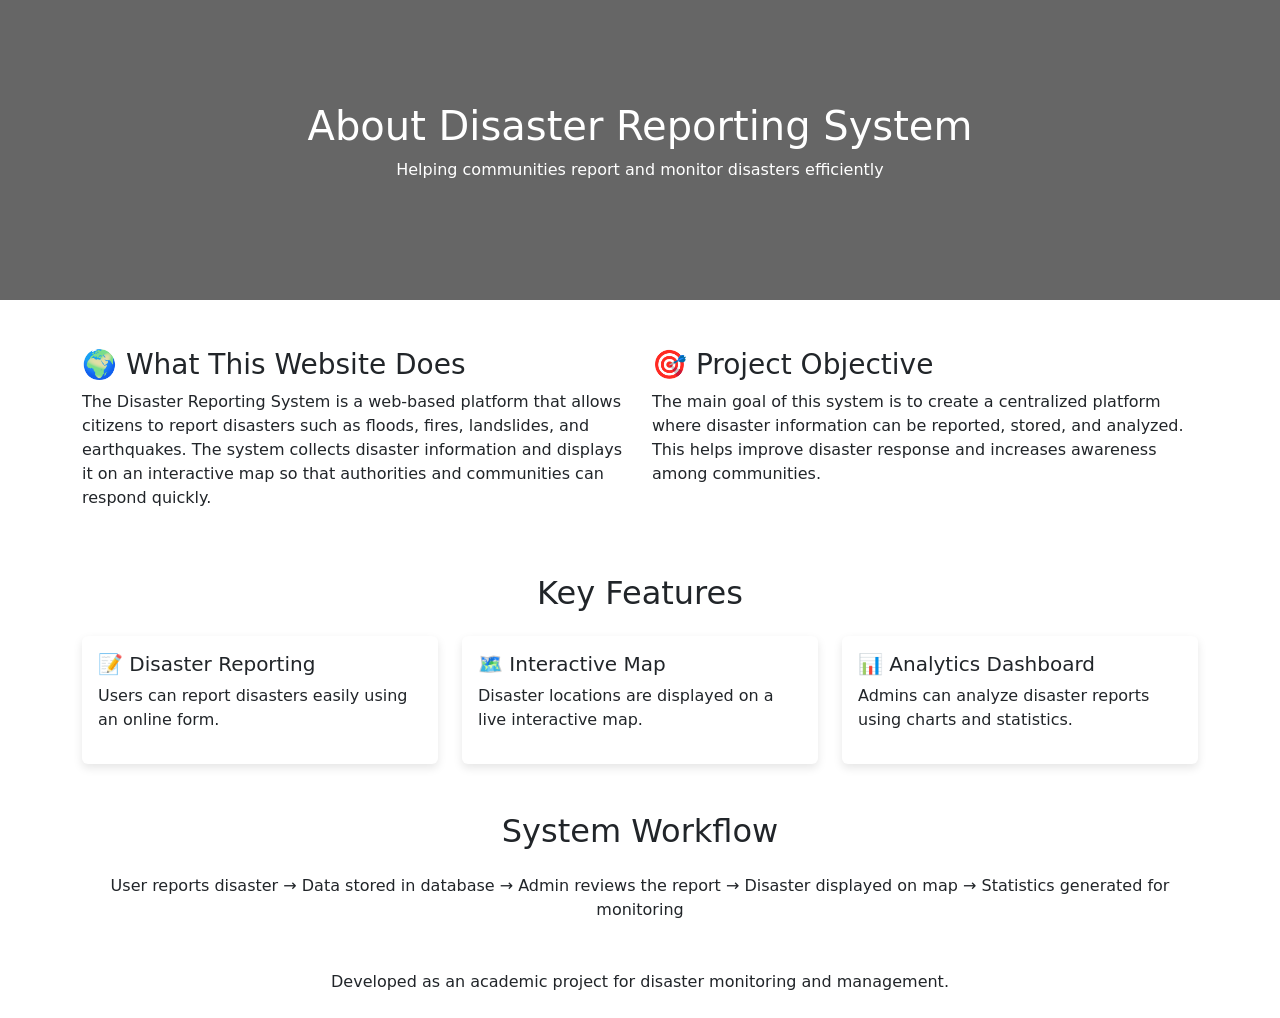
<file: templates/about.html>
<!DOCTYPE html>
<html lang="en">

<head>

<meta charset="UTF-8">
<meta name="viewport" content="width=device-width, initial-scale=1">

<title>About - Disaster Reporting System</title>

<link href="https://cdn.jsdelivr.net/npm/bootstrap@5.3.2/dist/css/bootstrap.min.css" rel="stylesheet">

<style>

.hero{
background: linear-gradient(rgba(0,0,0,0.6),rgba(0,0,0,0.6)),
url("https://images.unsplash.com/photo-1547683905-f686c993aae5");
background-size: cover;
background-position: center;
height: 300px;
color: white;
display:flex;
align-items:center;
justify-content:center;
text-align:center;
}

.feature-card{
border:none;
box-shadow:0px 4px 10px rgba(0,0,0,0.1);
transition:0.3s;
}

.feature-card:hover{
transform:scale(1.05);
}

</style>

</head>

<body>

<!-- HERO SECTION -->

<div class="hero">

<div>

<h1>About Disaster Reporting System</h1>

<p>Helping communities report and monitor disasters efficiently</p>

</div>

</div>


<!-- ABOUT PROJECT -->

<div class="container mt-5">

<div class="row">

<div class="col-md-6">

<h3>🌍 What This Website Does</h3>

<p>

The Disaster Reporting System is a web-based platform that allows
citizens to report disasters such as floods, fires, landslides,
and earthquakes. The system collects disaster information and
displays it on an interactive map so that authorities and
communities can respond quickly.

</p>

</div>


<div class="col-md-6">

<h3>🎯 Project Objective</h3>

<p>

The main goal of this system is to create a centralized platform
where disaster information can be reported, stored, and analyzed.
This helps improve disaster response and increases awareness
among communities.

</p>

</div>

</div>

</div>


<!-- FEATURES -->

<div class="container mt-5">

<h2 class="text-center mb-4">Key Features</h2>

<div class="row">

<div class="col-md-4">

<div class="card feature-card p-3">

<h5>📝 Disaster Reporting</h5>

<p>Users can report disasters easily using an online form.</p>

</div>

</div>

<div class="col-md-4">

<div class="card feature-card p-3">

<h5>🗺 Interactive Map</h5>

<p>Disaster locations are displayed on a live interactive map.</p>

</div>

</div>

<div class="col-md-4">

<div class="card feature-card p-3">

<h5>📊 Analytics Dashboard</h5>

<p>Admins can analyze disaster reports using charts and statistics.</p>

</div>

</div>

</div>

</div>


<!-- WORKFLOW -->

<div class="container mt-5">

<h2 class="text-center mb-4">System Workflow</h2>

<p class="text-center">

User reports disaster →  
Data stored in database →  
Admin reviews the report →  
Disaster displayed on map →  
Statistics generated for monitoring

</p>

</div>


<!-- FOOTER -->

<div class="text-center mt-5 mb-4">

<p>Developed as an academic project for disaster monitoring and management.</p>

</div>


</body>

</html>
</file>
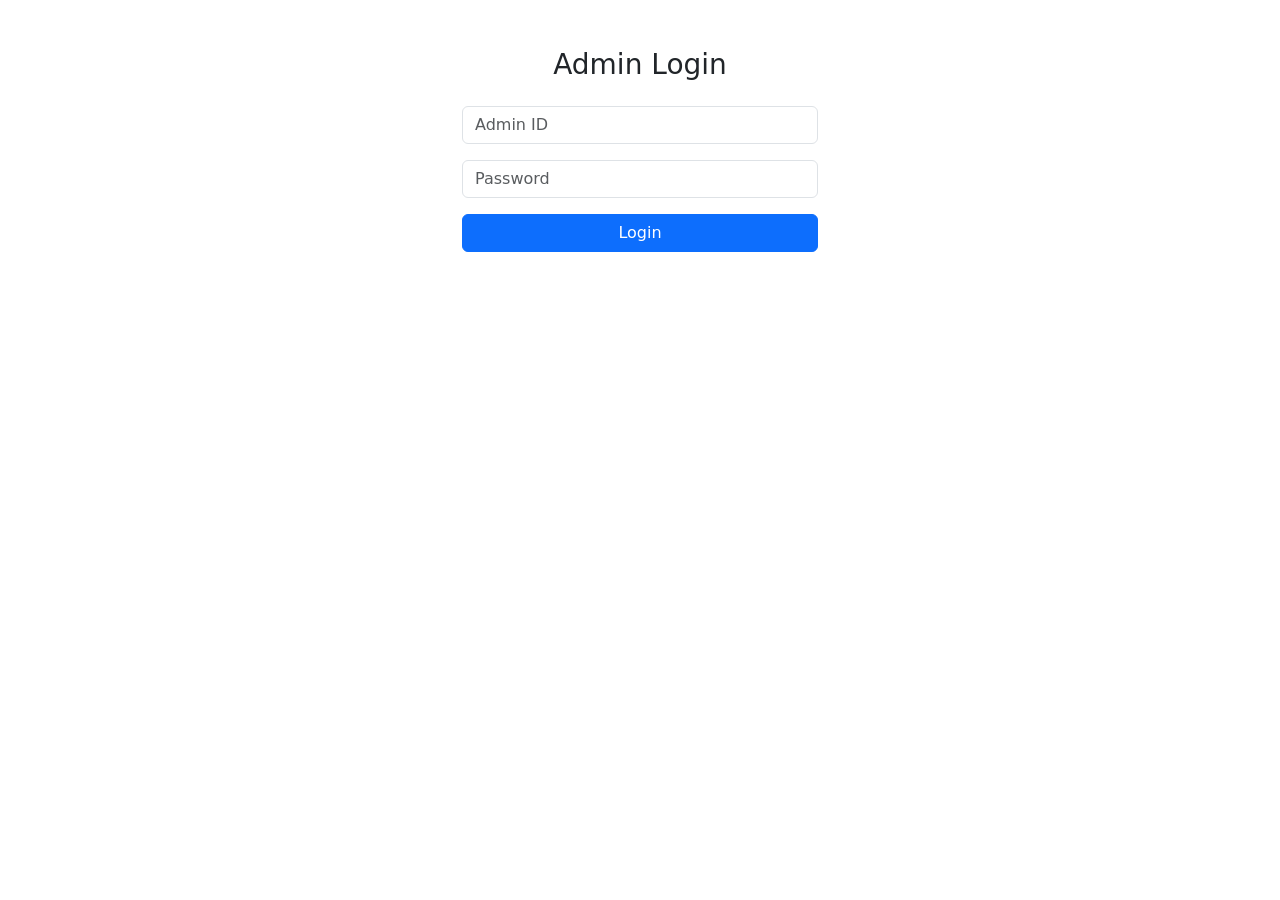
<file: templates/admin_login.html>
<!DOCTYPE html>
<html>

<head>

<title>Admin Login</title>

<link rel="stylesheet"
href="https://cdn.jsdelivr.net/npm/bootstrap@5.3.2/dist/css/bootstrap.min.css">

</head>

<body>

<div class="container">

<div class="row justify-content-center mt-5">

<div class="col-md-4">

<h3 class="text-center mb-4">Admin Login</h3>

<form method="POST">

<input type="text" name="admin_id" class="form-control mb-3"
placeholder="Admin ID" required>

<input type="password" name="password" class="form-control mb-3"
placeholder="Password" required>

<button class="btn btn-primary w-100">
Login
</button>

</form>

</div>

</div>

</div>

</body>
</html>
</file>
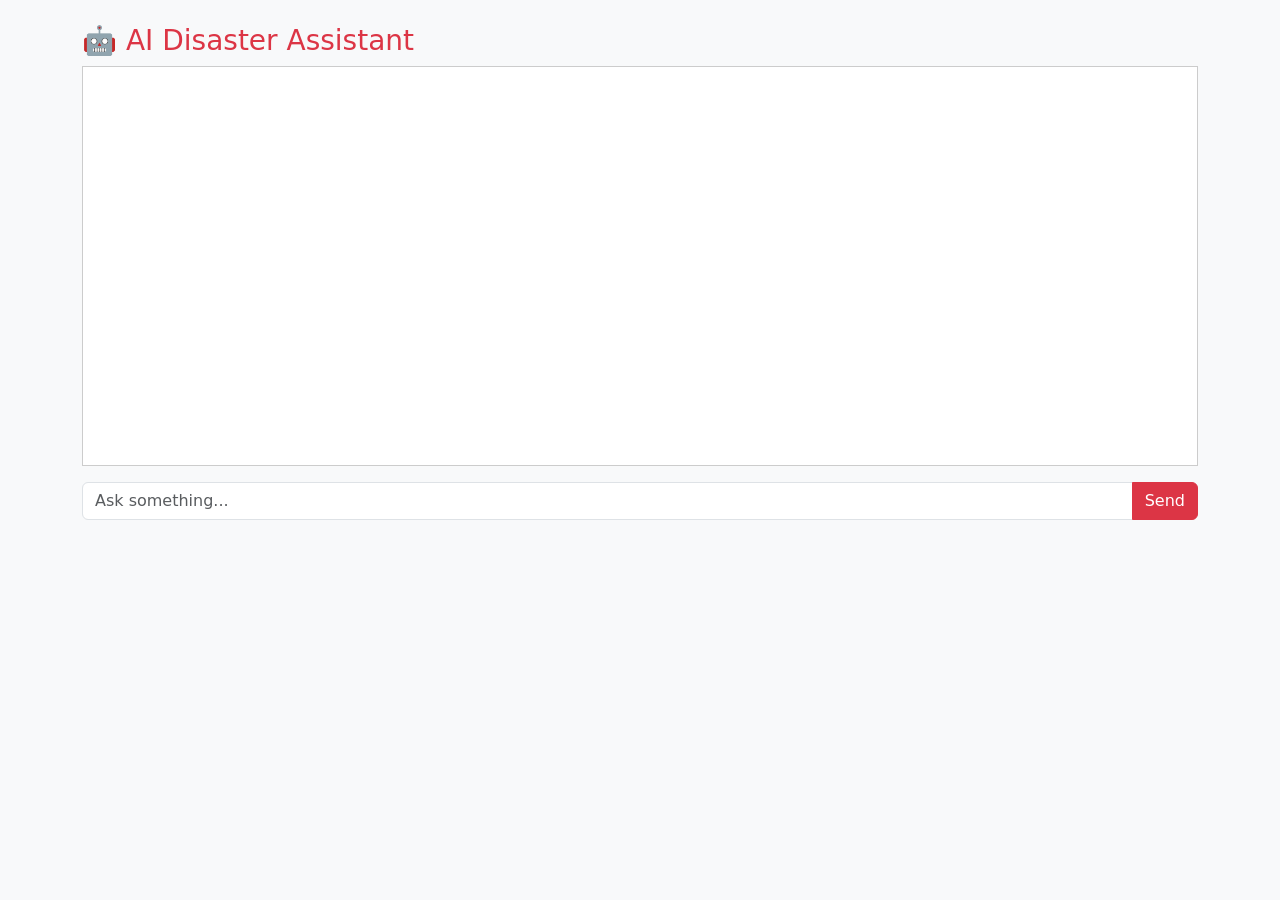
<file: templates/chatbot.html>
<!DOCTYPE html>
<html>
<head>
<title>AI Disaster Assistant</title>

<link rel="stylesheet"
href="https://cdn.jsdelivr.net/npm/bootstrap@5.3.2/dist/css/bootstrap.min.css">

<style>
#chatbox {
    height: 400px;
    overflow-y: auto;
    border: 1px solid #ccc;
    padding: 10px;
    background: white;
}
</style>

</head>

<body class="bg-light">

<div class="container mt-4">
<h3 class="text-danger">🤖 AI Disaster Assistant</h3>

<div id="chatbox"></div>

<div class="input-group mt-3">
<input type="text" id="msg" class="form-control" placeholder="Ask something...">
<button type="button" class="btn btn-danger" onclick="sendMsg()">Send</button>
</div>
</div>

<!-- ✅ SCRIPT MUST BE INSIDE THIS -->
<script>
function sendMsg(){

    let msg = document.getElementById("msg").value.trim();

    if(msg === "") return;

    // Show user message
    document.getElementById("chatbox").innerHTML +=
        "<div><b>You:</b> " + msg + "</div>";

    // Auto scroll after user message
    document.getElementById("chatbox").scrollTop =
        document.getElementById("chatbox").scrollHeight;

    fetch("/chatbot", {
        method: "POST",
        headers: {"Content-Type": "application/json"},
        body: JSON.stringify({message: msg})
    })
    .then(res => res.json())
    .then(data => {

        // Show bot reply
        document.getElementById("chatbox").innerHTML +=
            "<div><b>Bot:</b> " + data.reply + "</div>";

        // Auto scroll after bot reply
        document.getElementById("chatbox").scrollTop =
            document.getElementById("chatbox").scrollHeight;
    });

    document.getElementById("msg").value = "";
}
</script>
</body>
</html>
</file>
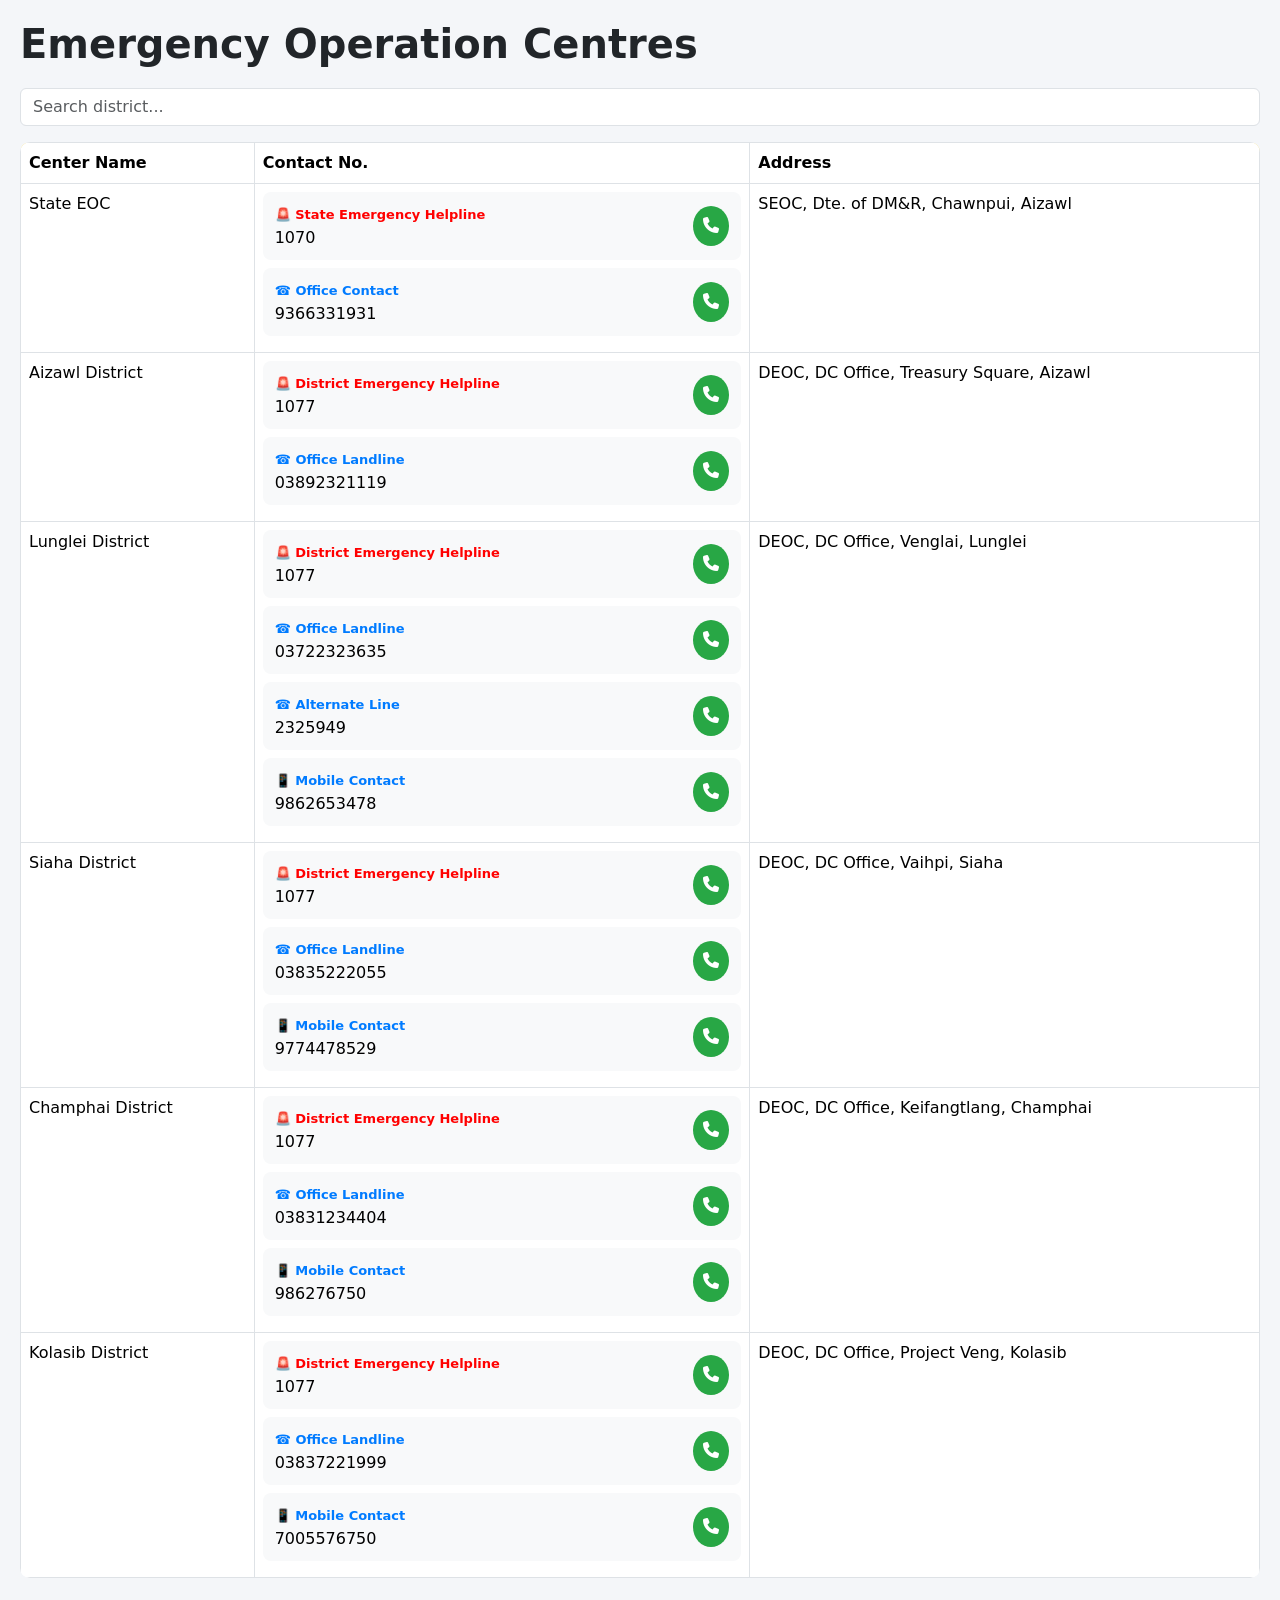
<file: templates/emergency.html>
<!DOCTYPE html>
<html lang="en">
<head>
<meta charset="UTF-8">
<title>Emergency Operation Centres</title>

<link rel="stylesheet"
href="https://cdn.jsdelivr.net/npm/bootstrap@5.3.2/dist/css/bootstrap.min.css">

<link rel="stylesheet"
href="https://cdnjs.cloudflare.com/ajax/libs/font-awesome/6.5.0/css/all.min.css">

<style>
body {
    background-color: #f4f6f9;
    padding: 20px;
}

/* Heading */
h1 {
    font-weight: bold;
    margin-bottom: 20px;
}

/* Table */
.table {
    background: white;
    border-radius: 10px;
    overflow: hidden;
}

/* Header */
thead {
    background-color: #f1d25c;
}

/* Column width */
th:nth-child(2), td:nth-child(2) {
    width: 40%;
}

/* Phone box */
.phone-box {
    display: flex;
    justify-content: space-between;
    align-items: center;
    background: #f8f9fa;
    padding: 10px 12px;
    margin-bottom: 8px;
    border-radius: 8px;
}

/* Labels */
.phone-box strong {
    font-size: 13px;
}

.emergency-label {
    color: red;
}

.office-label {
    color: #007bff;
}

/* Number */
.phone-box span {
    font-size: 16px;
    font-weight: 500;
}

/* Call button */
.call-btn {
    background: #28a745;
    color: white;
    border-radius: 50%;
    padding: 8px 10px;
    transition: 0.3s;
}

.call-btn:hover {
    background: #218838;
    transform: scale(1.1);
}

/* Hover */
tbody tr:hover {
    background-color: #eef5ff;
}
</style>

</head>

<body>

<h1>Emergency Operation Centres</h1>

<input type="text" id="searchBox" class="form-control mb-3"
placeholder="Search district...">

<table class="table table-bordered">

<thead>
<tr>
<th>Center Name</th>
<th>Contact No.</th>
<th>Address</th>
</tr>
</thead>

<tbody id="tableBody">

<!-- State EOC -->
<tr>
<td>State EOC</td>
<td>

<div class="phone-box">
<div>
<strong class="emergency-label">🚨 State Emergency Helpline</strong><br>
<span>1070</span>
</div>
<a href="tel:1070" class="call-btn"><i class="fas fa-phone"></i></a>
</div>

<div class="phone-box">
<div>
<strong class="office-label">☎️ Office Contact</strong><br>
<span>9366331931</span>
</div>
<a href="tel:9366331931" class="call-btn"><i class="fas fa-phone"></i></a>
</div>

</td>
<td>SEOC, Dte. of DM&R, Chawnpui, Aizawl</td>
</tr>

<!-- Aizawl -->
<tr>
<td>Aizawl District</td>
<td>

<div class="phone-box">
<div>
<strong class="emergency-label">🚨 District Emergency Helpline</strong><br>
<span>1077</span>
</div>
<a href="tel:1077" class="call-btn"><i class="fas fa-phone"></i></a>
</div>

<div class="phone-box">
<div>
<strong class="office-label">☎️ Office Landline</strong><br>
<span>03892321119</span>
</div>
<a href="tel:03892321119" class="call-btn"><i class="fas fa-phone"></i></a>
</div>

</td>
<td>DEOC, DC Office, Treasury Square, Aizawl</td>
</tr>

<!-- Lunglei -->
<tr>
<td>Lunglei District</td>
<td>

<div class="phone-box">
<div>
<strong class="emergency-label">🚨 District Emergency Helpline</strong><br>
<span>1077</span>
</div>
<a href="tel:1077" class="call-btn"><i class="fas fa-phone"></i></a>
</div>

<div class="phone-box">
<div>
<strong class="office-label">☎️ Office Landline</strong><br>
<span>03722323635</span>
</div>
<a href="tel:03722323635" class="call-btn"><i class="fas fa-phone"></i></a>
</div>

<div class="phone-box">
<div>
<strong class="office-label">☎️ Alternate Line</strong><br>
<span>2325949</span>
</div>
<a href="tel:2325949" class="call-btn"><i class="fas fa-phone"></i></a>
</div>

<div class="phone-box">
<div>
<strong class="office-label">📱 Mobile Contact</strong><br>
<span>9862653478</span>
</div>
<a href="tel:9862653478" class="call-btn"><i class="fas fa-phone"></i></a>
</div>

</td>
<td>DEOC, DC Office, Venglai, Lunglei</td>
</tr>

<!-- Siaha -->
<tr>
<td>Siaha District</td>
<td>

<div class="phone-box">
<div>
<strong class="emergency-label">🚨 District Emergency Helpline</strong><br>
<span>1077</span>
</div>
<a href="tel:1077" class="call-btn"><i class="fas fa-phone"></i></a>
</div>

<div class="phone-box">
<div>
<strong class="office-label">☎️ Office Landline</strong><br>
<span>03835222055</span>
</div>
<a href="tel:03835222055" class="call-btn"><i class="fas fa-phone"></i></a>
</div>

<div class="phone-box">
<div>
<strong class="office-label">📱 Mobile Contact</strong><br>
<span>9774478529</span>
</div>
<a href="tel:9774478529" class="call-btn"><i class="fas fa-phone"></i></a>
</div>

</td>
<td>DEOC, DC Office, Vaihpi, Siaha</td>
</tr>

<!-- Champhai -->
<tr>
<td>Champhai District</td>
<td>

<div class="phone-box">
<div>
<strong class="emergency-label">🚨 District Emergency Helpline</strong><br>
<span>1077</span>
</div>
<a href="tel:1077" class="call-btn"><i class="fas fa-phone"></i></a>
</div>

<div class="phone-box">
<div>
<strong class="office-label">☎️ Office Landline</strong><br>
<span>03831234404</span>
</div>
<a href="tel:03831234404" class="call-btn"><i class="fas fa-phone"></i></a>
</div>

<div class="phone-box">
<div>
<strong class="office-label">📱 Mobile Contact</strong><br>
<span>986276750</span>
</div>
<a href="tel:986276750" class="call-btn"><i class="fas fa-phone"></i></a>
</div>

</td>
<td>DEOC, DC Office, Keifangtlang, Champhai</td>
</tr>

<!-- Kolasib -->
<tr>
<td>Kolasib District</td>
<td>

<div class="phone-box">
<div>
<strong class="emergency-label">🚨 District Emergency Helpline</strong><br>
<span>1077</span>
</div>
<a href="tel:1077" class="call-btn"><i class="fas fa-phone"></i></a>
</div>

<div class="phone-box">
<div>
<strong class="office-label">☎️ Office Landline</strong><br>
<span>03837221999</span>
</div>
<a href="tel:03837221999" class="call-btn"><i class="fas fa-phone"></i></a>
</div>

<div class="phone-box">
<div>
<strong class="office-label">📱 Mobile Contact</strong><br>
<span>7005576750</span>
</div>
<a href="tel:7005576750" class="call-btn"><i class="fas fa-phone"></i></a>
</div>

</td>
<td>DEOC, DC Office, Project Veng, Kolasib</td>
</tr>

</tbody>
</table>

<script>
document.getElementById('searchBox').addEventListener('keyup', function() {
    let value = this.value.toLowerCase();
    let rows = document.querySelectorAll('#tableBody tr');

    rows.forEach(row => {
        row.style.display = row.innerText.toLowerCase().includes(value)
            ? ''
            : 'none';
    });
});
</script>

</body>
</html>
</file>
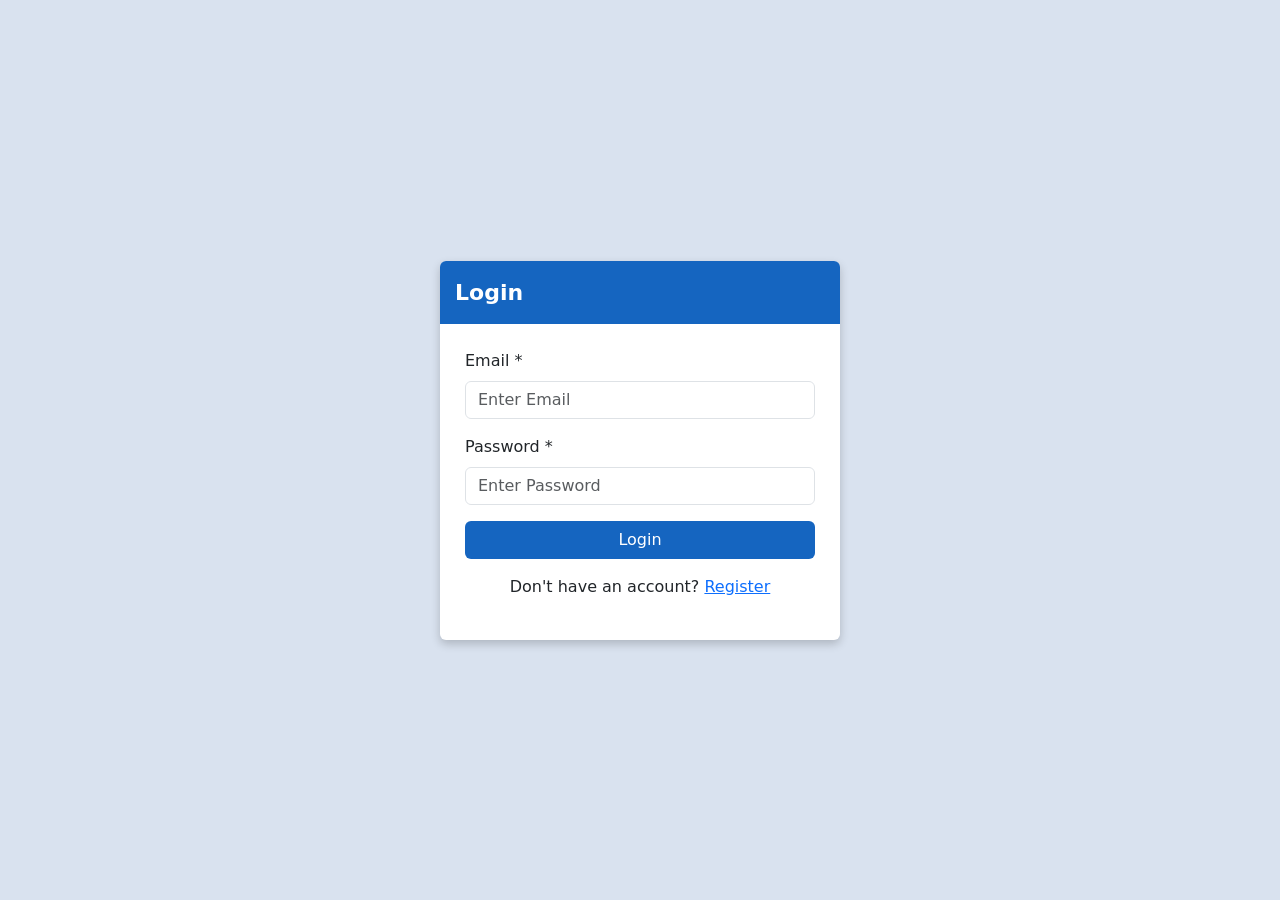
<file: templates/login.html>
<!DOCTYPE html>
<html lang="en">
<head>

<meta charset="UTF-8">
<title>Login</title>

<link rel="stylesheet"
href="https://cdn.jsdelivr.net/npm/bootstrap@5.3.2/dist/css/bootstrap.min.css">

<style>

body{
background:#d9e2ef;
height:100vh;
display:flex;
align-items:center;
justify-content:center;
}

.login-box{
width:400px;
background:white;
box-shadow:0 4px 10px rgba(0,0,0,0.2);
border-radius:6px;
overflow:hidden;
}

.login-header{
background:#1565c0;
color:white;
padding:15px;
font-size:22px;
font-weight:bold;
}

.login-body{
padding:25px;
}

.btn-login{
background:#1565c0;
color:white;
}

.btn-login:hover{
background:#0d47a1;
}

</style>

</head>

<body>

<div class="login-box">

<div class="login-header">
Login 
</div>

<div class="login-body">

<form method="POST">

<div class="mb-3">
<label class="form-label">Email *</label>
<input type="email" name="email" class="form-control" placeholder="Enter Email" required>
</div>

<div class="mb-3">
<label class="form-label">Password *</label>
<input type="password" name="password" class="form-control" placeholder="Enter Password" required>
</div>

<button class="btn btn-login w-100">Login</button>

</form>

<p class="mt-3 text-center">
Don't have an account?
<a href="/register">Register</a>
</p>

</div>

</div>

</body>
</html>
</file>
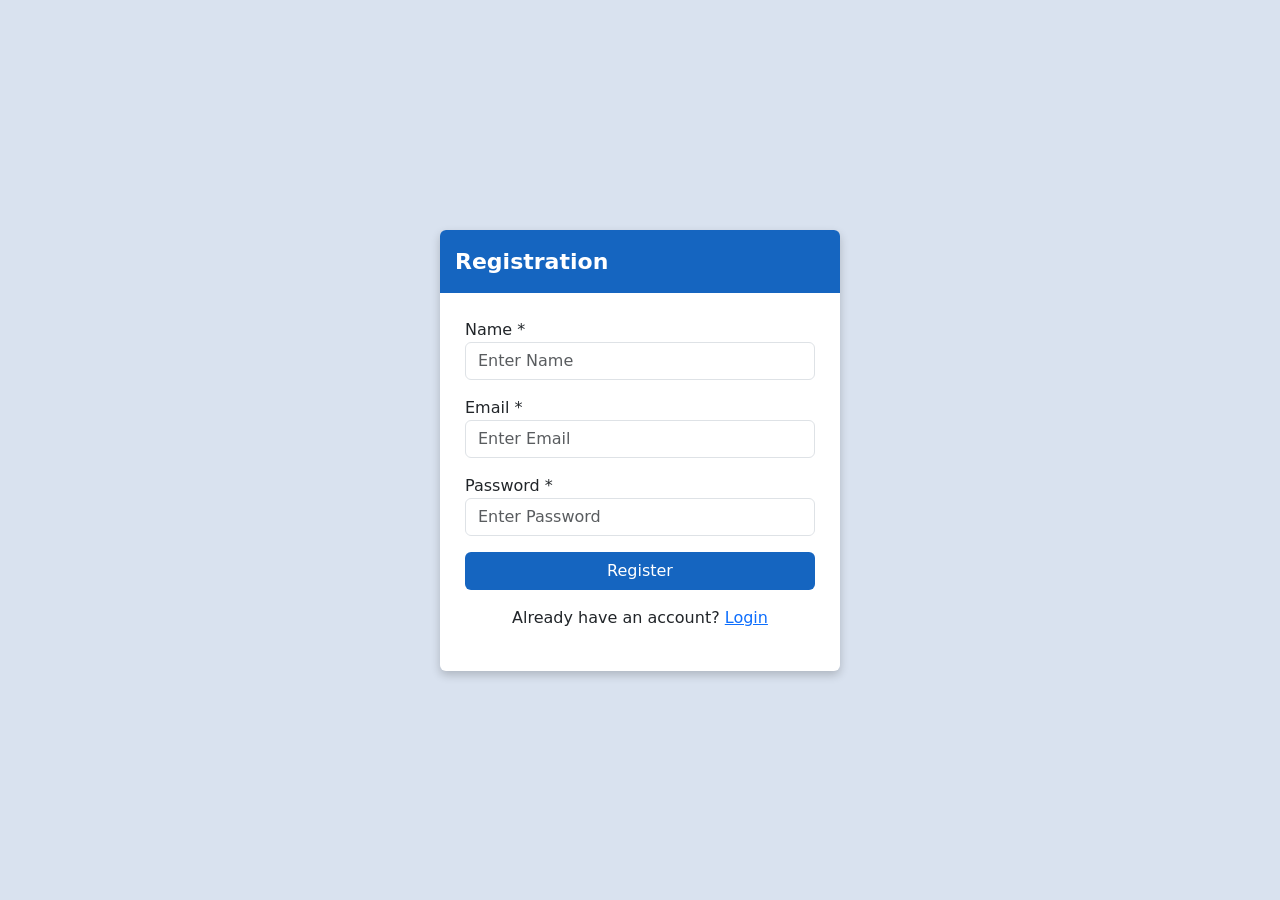
<file: templates/register.html>
<!DOCTYPE html>
<html lang="en">
<head>

<meta charset="UTF-8">
<title>Register</title>

<link rel="stylesheet"
href="https://cdn.jsdelivr.net/npm/bootstrap@5.3.2/dist/css/bootstrap.min.css">

<style>

body{
background:#d9e2ef;
height:100vh;
display:flex;
align-items:center;
justify-content:center;
}

.register-box{
width:400px;
background:white;
box-shadow:0 4px 10px rgba(0,0,0,0.2);
border-radius:6px;
overflow:hidden;
}

.register-header{
background:#1565c0;
color:white;
padding:15px;
font-size:22px;
font-weight:bold;
}

.register-body{
padding:25px;
}

.btn-register{
background:#1565c0;
color:white;
}

.btn-register:hover{
background:#0d47a1;
}

</style>

</head>

<body>

<div class="register-box">

<div class="register-header">
    Registration
</div>

<div class="register-body">

<form method="POST">

<div class="mb-3">
<label>Name *</label>
<input type="text" name="name" class="form-control" placeholder="Enter Name" required>
</div>

<div class="mb-3">
<label>Email *</label>
<input type="email" name="email" class="form-control" placeholder="Enter Email" required>
</div>

<div class="mb-3">
<label>Password *</label>
<input type="password" name="password" class="form-control" placeholder="Enter Password" required>
</div>

<button class="btn btn-register w-100">Register</button>

</form>

<p class="mt-3 text-center">
Already have an account?
<a href="/login">Login</a>
</p>

</div>

</div>

</body>
</html>
</file>
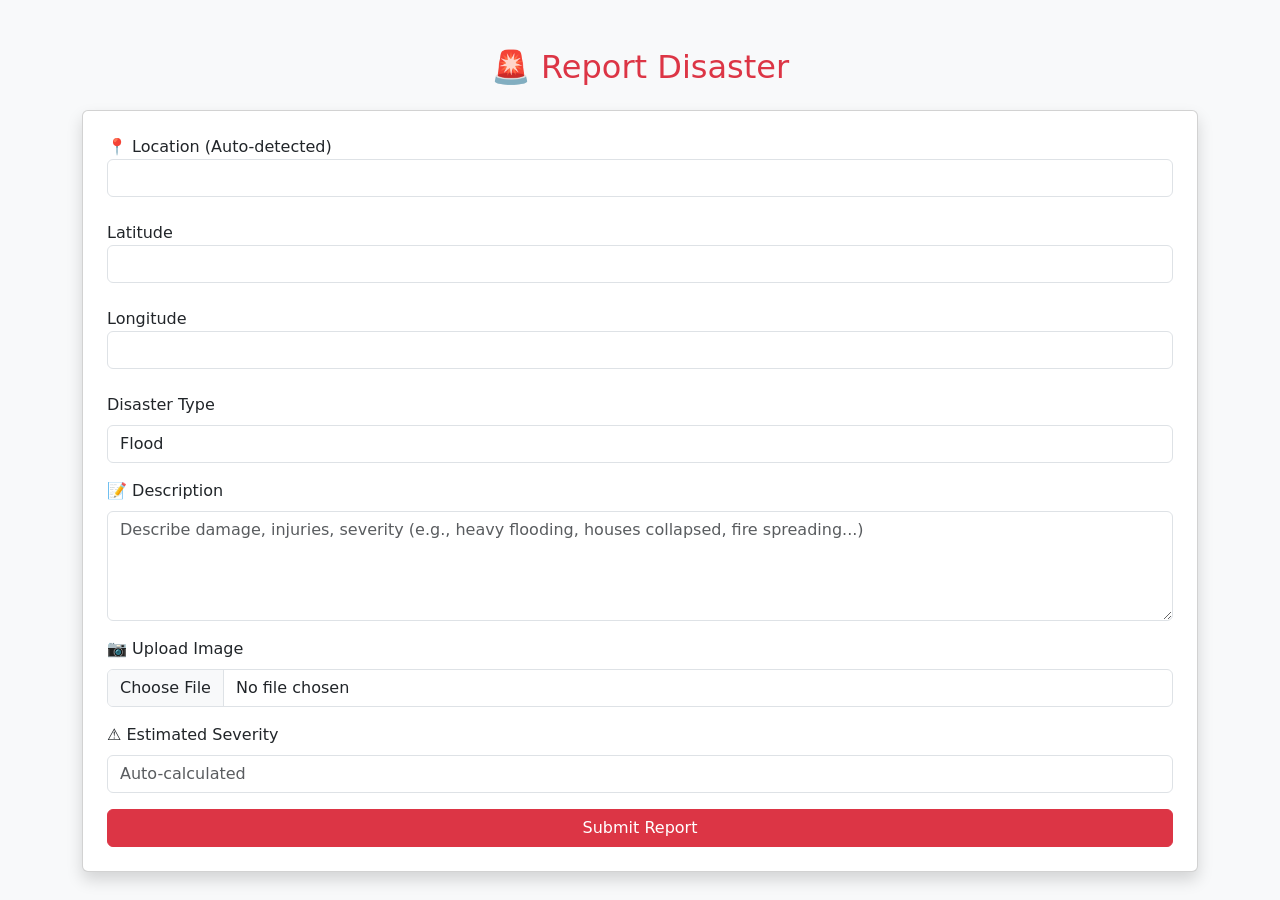
<file: templates/report.html>
<!DOCTYPE html>
<html>

<head>

<title>Report Disaster</title>

<link rel="stylesheet"
href="https://cdn.jsdelivr.net/npm/bootstrap@5.3.2/dist/css/bootstrap.min.css">

</head>

<body class="bg-light">

<div class="container mt-5">

<h2 class="text-center mb-4 text-danger">🚨 Report Disaster</h2>

<div class="card shadow p-4">

<form method="POST" enctype="multipart/form-data">

<!-- AUTO LOCATION -->
<label>📍 Location (Auto-detected)</label>
<input type="text" id="location" name="location" class="form-control" readonly required>

<br>

<!-- LATITUDE -->
<label>Latitude</label>
<input type="text" id="latitude" name="latitude" class="form-control" readonly>

<br>

<!-- LONGITUDE -->
<label>Longitude</label>
<input type="text" id="longitude" name="longitude" class="form-control" readonly>

<br>

<!-- DISASTER TYPE -->
<div class="mb-3">
<label class="form-label">Disaster Type</label>

<select name="disaster" class="form-control" required>
<option>Flood</option>
<option>Earthquake</option>
<option>Fire</option>
<option>Landslide</option>
<option>Cyclone</option>
</select>

</div>

<!-- DESCRIPTION -->
<div class="mb-3">
<label class="form-label">📝 Description</label>
<textarea name="description" id="description" class="form-control" rows="4"
placeholder="Describe damage, injuries, severity (e.g., heavy flooding, houses collapsed, fire spreading...)"></textarea>
</div>

<!-- IMAGE -->
<div class="mb-3">
<label class="form-label">📷 Upload Image</label>
<input type="file" name="image" class="form-control" accept="image/*">
</div>

<!-- 🔥 AUTO SEVERITY DISPLAY -->
<div class="mb-3">
<label class="form-label">⚠ Estimated Severity</label>
<input type="text" id="severity_display" class="form-control" readonly placeholder="Auto-calculated">
</div>

<!-- HIDDEN FIELD -->
<input type="hidden" name="severity" id="severity">

<button class="btn btn-danger w-100">Submit Report</button>

</form>
</div>
</div>

<!-- ================= AUTO LOCATION SCRIPT ================= -->

<script>
window.onload = function () {
    if (navigator.geolocation) {
        navigator.geolocation.getCurrentPosition(success, error);
    }
};

function success(position) {

    let lat = position.coords.latitude;
    let lon = position.coords.longitude;

    document.getElementById("latitude").value = lat;
    document.getElementById("longitude").value = lon;

    fetch(`https://nominatim.openstreetmap.org/reverse?lat=${lat}&lon=${lon}&format=json`)
        .then(res => res.json())
        .then(data => {

            let address = data.address;

            let place =
                (address.suburb || address.village || "") + ", " +
                (address.county || address.city_district || "") + ", " +
                (address.state || "");

            place = place.replace(/^,|,$/g, '').replace(/,,+/g, ',');

            document.getElementById("location").value = place;

        })
        .catch(() => {
            document.getElementById("location").value = "Location not found";
        });
}

function error() {
    alert("Please allow location access.");
}

</script>

<!-- ================= SEVERITY LOGIC ================= -->

<script>

// 🔥 SIMPLE AI-LIKE SEVERITY DETECTION
document.getElementById("description").addEventListener("input", function () {

    let text = this.value.toLowerCase();
    let severity = "LOW";

    if (
        text.includes("death") ||
        text.includes("collapsed") ||
        text.includes("severe") ||
        text.includes("destroyed") ||
        text.includes("fire spreading")
    ) {
        severity = "HIGH";
    }
    else if (
        text.includes("flood") ||
        text.includes("damage") ||
        text.includes("injury") ||
        text.includes("landslide")
    ) {
        severity = "MEDIUM";
    }

    document.getElementById("severity").value = severity;
    document.getElementById("severity_display").value = severity;
});
</script>

</body>
</html>
</file>
